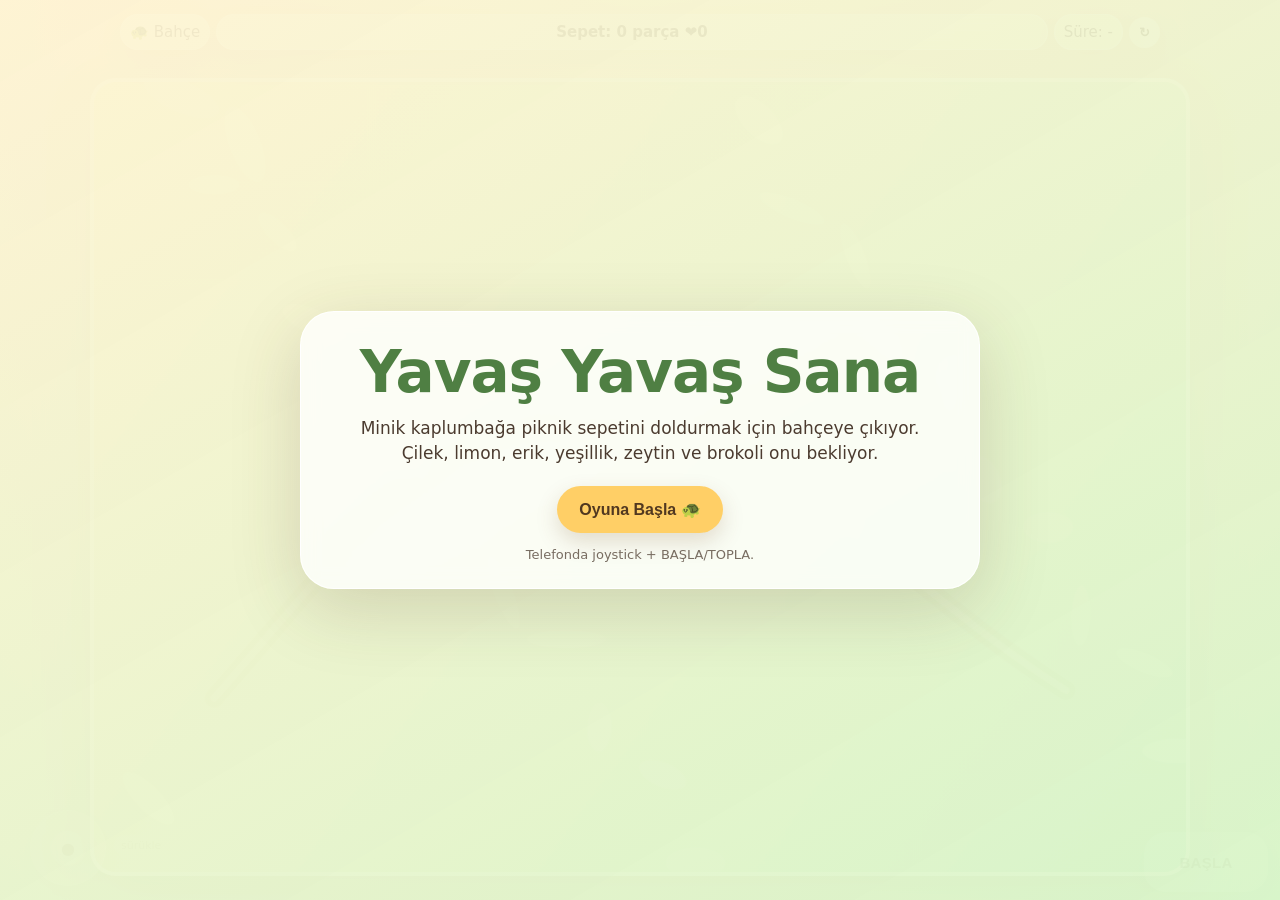
<file: index.html>
<!DOCTYPE html>
<html lang="tr">
<head>
  <meta charset="UTF-8" />
  <meta name="viewport" content="width=device-width, initial-scale=1.0, maximum-scale=1.0, user-scalable=no, viewport-fit=cover" />
  <title>Yavaş Yavaş Sana</title>
  <link rel="stylesheet" href="./style.css" />
</head>

<body>
  <div id="gameWrap">
    <canvas id="game"></canvas>
  </div>

  <div id="hud">
    <div class="pill" id="modePill">🐢 Bahçe</div>
    <div class="pill" id="basketPill">Sepet: 0 parça ❤️0</div>
    <div class="pill" id="timePill">Süre: -</div>
    <button class="miniBtn" id="restartBtn">↻</button>
  </div>

  <div id="message"></div>

  <div id="controls">
    <div id="joyArea">
      <div id="joyBase"></div>
      <div id="joyKnob">●</div>
      <div id="joyHint">sürükle</div>
    </div>

    <button class="gameBtn" id="actionBtn">BAŞLA</button>
  </div>

  <div id="overlay">
    <div class="card">
      <h1>Yavaş Yavaş Sana</h1>
      <p>
        Minik kaplumbağa piknik sepetini doldurmak için bahçeye çıkıyor.
        Çilek, limon, erik, yeşillik, zeytin ve brokoli onu bekliyor.
      </p>
      <button class="primary" id="startGame">Oyuna Başla 🐢</button>
      <div class="tiny">Telefonda joystick + BAŞLA/TOPLA.</div>
    </div>
  </div>

  <script type="module" src="./src/main.js"></script>
</body>
</html>
</file>
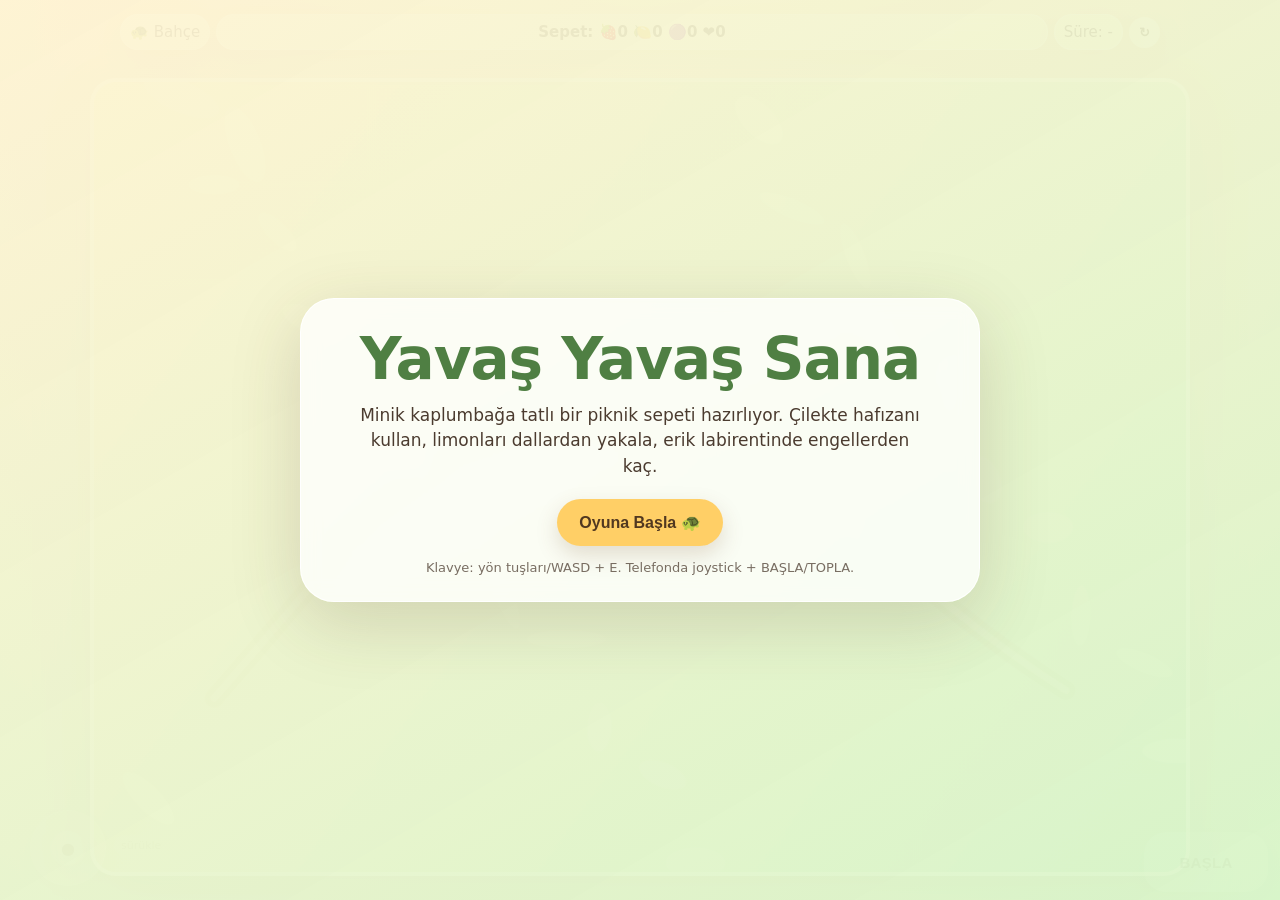
<file: piknik.html>
<!DOCTYPE html>
<html lang="tr">
<head>
<meta charset="UTF-8" />
<meta name="viewport" content="width=device-width, initial-scale=1.0, maximum-scale=1.0, user-scalable=no, viewport-fit=cover" />
<title>Yavaş Yavaş Sana</title>
<style>
:root{--ink:#4b3b2f;--panel:rgba(255,250,235,.88);--shadow:rgba(92,64,40,.18)}
*{box-sizing:border-box}html,body{margin:0;width:100%;height:100%;overflow:hidden;background:radial-gradient(circle at top,#fff5cf 0%,#f9dcc4 42%,#cdeecb 100%);font-family:system-ui,-apple-system,BlinkMacSystemFont,"Segoe UI",sans-serif;color:var(--ink);touch-action:none;overscroll-behavior:none}
#gameWrap{position:fixed;left:8px;right:8px;top:calc(env(safe-area-inset-top) + 78px);bottom:calc(env(safe-area-inset-bottom) + 112px)}
canvas{width:100%;height:100%;background:#dff3c8;border-radius:26px;box-shadow:0 18px 60px var(--shadow);border:4px solid rgba(255,255,255,.66);display:block}
#hud{position:fixed;top:calc(env(safe-area-inset-top) + 14px);left:50%;transform:translateX(-50%);width:calc(100vw - 16px);display:grid;grid-template-columns:auto 1fr auto auto;align-items:center;gap:6px;pointer-events:none;z-index:5}
.pill{background:var(--panel);border:1px solid rgba(255,255,255,.88);border-radius:999px;padding:8px 9px;box-shadow:0 10px 28px rgba(72,54,36,.12);font-size:clamp(12px,3.2vw,15px);backdrop-filter:blur(8px);white-space:nowrap;text-align:center;min-width:0;overflow:hidden;text-overflow:ellipsis}
#basketPill{font-weight:700}.miniBtn{pointer-events:auto;border:0;border-radius:999px;background:rgba(255,255,255,.82);box-shadow:0 10px 28px rgba(72,54,36,.12);padding:8px 10px;font-size:13px;font-weight:900;color:#4a392e}
#message{position:fixed;left:50%;bottom:calc(env(safe-area-inset-bottom) + 104px);transform:translateX(-50%);width:min(760px,calc(100vw - 36px));background:var(--panel);border:1px solid rgba(255,255,255,.9);border-radius:22px;padding:12px 14px;box-shadow:0 10px 32px rgba(72,54,36,.16);text-align:center;font-size:clamp(12px,3.2vw,15px);line-height:1.35;z-index:6;opacity:0;transition:opacity .25s ease,translate .25s ease;pointer-events:none}#message.show{opacity:1;translate:0 -6px}
#controls{position:fixed;bottom:calc(env(safe-area-inset-bottom) + 8px);left:0;right:0;display:flex;justify-content:space-between;align-items:end;padding:0 12px;z-index:8;pointer-events:none}
#joyArea{width:138px;height:104px;position:relative;pointer-events:auto;touch-action:none}#joyBase{position:absolute;left:18px;bottom:6px;width:76px;height:76px;border-radius:50%;background:rgba(255,255,255,.55);box-shadow:0 8px 20px rgba(72,54,36,.13);border:1px solid rgba(255,255,255,.8)}#joyKnob{position:absolute;left:38px;bottom:26px;width:36px;height:36px;border-radius:50%;background:rgba(255,255,255,.9);box-shadow:0 6px 18px rgba(72,54,36,.16);border:1px solid rgba(80,60,40,.08);display:grid;place-items:center;font-weight:900;color:#5c4938}#joyHint{position:absolute;left:102px;bottom:36px;font-size:11px;opacity:.62;background:rgba(255,255,255,.45);border-radius:999px;padding:4px 7px;white-space:nowrap}
button.gameBtn{border:0;border-radius:22px;background:rgba(255,255,255,.78);box-shadow:0 8px 20px rgba(72,54,36,.14);color:#4a392e;font-size:15px;font-weight:900;width:124px;height:60px;pointer-events:auto;user-select:none;-webkit-user-select:none;letter-spacing:.3px}button:active{transform:translateY(2px) scale(.98)}
#overlay{position:fixed;inset:0;display:grid;place-items:center;z-index:20;background:linear-gradient(150deg,rgba(255,244,212,.94),rgba(217,245,201,.9));padding:20px}.hidden{display:none!important}.card{width:min(680px,94vw);background:rgba(255,255,255,.78);border:1px solid rgba(255,255,255,.92);border-radius:34px;padding:26px;box-shadow:0 20px 70px rgba(83,58,38,.18);text-align:center;backdrop-filter:blur(9px)}.card h1{margin:0 0 8px;font-size:clamp(32px,7vw,58px);letter-spacing:-1px;color:#4f7f43}.card p{font-size:17px;line-height:1.48;margin:10px auto 20px;max-width:560px}.primary{border:0;background:#ffcf66;color:#513820;padding:14px 22px;border-radius:999px;font-weight:900;font-size:16px;box-shadow:0 9px 22px rgba(109,74,30,.18);cursor:pointer}.tiny{font-size:13px;opacity:.74;margin-top:14px}
@media (min-width:900px){#gameWrap{left:50%;right:auto;top:calc(env(safe-area-inset-top) + 78px);bottom:calc(env(safe-area-inset-bottom) + 24px);width:min(1100px,calc(100vw - 28px));transform:translateX(-50%)}#hud{width:min(1040px,calc(100vw - 22px))}#controls{opacity:.28}#controls:hover{opacity:1}}
</style>
</head>
<body>
<div id="gameWrap"><canvas id="game"></canvas></div>
<div id="hud"><div class="pill" id="modePill">🐢 Bahçe</div><div class="pill" id="basketPill">Sepet: 🍓0 🍋0 🟣0 ❤️0</div><div class="pill" id="timePill">Süre: -</div><button class="miniBtn" id="restartBtn">↻</button></div>
<div id="message"></div>
<div id="controls"><div id="joyArea"><div id="joyBase"></div><div id="joyKnob">●</div><div id="joyHint">sürükle</div></div><button class="gameBtn" id="actionBtn">BAŞLA</button></div>
<div id="overlay"><div class="card"><h1>Yavaş Yavaş Sana</h1><p>Minik kaplumbağa tatlı bir piknik sepeti hazırlıyor. Çilekte hafızanı kullan, limonları dallardan yakala, erik labirentinde engellerden kaç.</p><button class="primary" id="startGame">Oyuna Başla 🐢</button><div class="tiny">Klavye: yön tuşları/WASD + E. Telefonda joystick + BAŞLA/TOPLA.</div></div></div>
<script>
(()=>{
const canvas=document.getElementById('game'),ctx=canvas.getContext('2d'),overlay=document.getElementById('overlay'),startGameBtn=document.getElementById('startGame'),modePill=document.getElementById('modePill'),basketPill=document.getElementById('basketPill'),timePill=document.getElementById('timePill'),messageBox=document.getElementById('message'),actionBtn=document.getElementById('actionBtn'),restartBtn=document.getElementById('restartBtn'),joyArea=document.getElementById('joyArea'),joyBase=document.getElementById('joyBase'),joyKnob=document.getElementById('joyKnob');
let W=390,H=700,SCALE=1,state='menu',last=performance.now(),msgTimer=0,actionBuffer=0,nearStation=null,mini=null,particles=[];
const keys={up:false,down:false,left:false,right:false,action:false},joy={x:0,y:0,active:false,pointerId:null},basket={strawberry:0,lemon:0,plum:0,heart:0},played={strawberry:false,lemon:false,plum:false},turtle={x:W*.5,y:H*.67,r:23,face:1,bob:0};
const stations=[{id:'strawberry',label:'Çilek Tarlası',emoji:'🍓',rx:.20,ry:.23,color:'#ff8ca4',desc:'Parlayan çalıları hatırla. Toplamak için BAŞLA/TOPLA tuşuna bas.'},{id:'lemon',label:'Limon Ağacı',emoji:'🍋',rx:.50,ry:.21,color:'#ffd861',desc:'Dallardan düşen limonları yakala, çürüklerden kaç.'},{id:'plum',label:'Erik Labirenti',emoji:'🟣',rx:.80,ry:.26,color:'#b790ff',desc:'Her erikten sonra engeller yeniden dizilir.'},{id:'final',label:'Piknik Alanı',emoji:'❤️',rx:.50,ry:.72,color:'#ffb2bf',desc:'Sepeti açıp final pikniğine git.'}];
const clamp=(v,a,b)=>Math.max(a,Math.min(b,v)),rand=(a,b)=>a+Math.random()*(b-a),dist=(a,b,c,d)=>Math.hypot(a-c,b-d),stationX=s=>s.rx*W,stationY=s=>s.ry*H,moveSpeed=()=>clamp(Math.min(W,H)*.55,165,260);
function resizeCanvas(){const r=canvas.getBoundingClientRect(),dpr=Math.min(window.devicePixelRatio||1,2);W=Math.max(280,Math.floor(r.width));H=Math.max(420,Math.floor(r.height));canvas.width=Math.floor(W*dpr);canvas.height=Math.floor(H*dpr);ctx.setTransform(dpr,0,0,dpr,0,0);SCALE=clamp(W/430,.72,1.05);turtle.x=clamp(turtle.x||W*.5,42,W-42);turtle.y=clamp(turtle.y||H*.67,70,H-42)}
window.addEventListener('resize',resizeCanvas);window.addEventListener('orientationchange',()=>setTimeout(resizeCanvas,250));resizeCanvas();
function axis(){let x=joy.x+(keys.right?1:0)-(keys.left?1:0),y=joy.y+(keys.down?1:0)-(keys.up?1:0);const l=Math.hypot(x,y);if(l>1){x/=l;y/=l}return{x,y}}
function setJoystickFromEvent(e){const r=joyBase.getBoundingClientRect(),cx=r.left+r.width/2,cy=r.top+r.height/2,max=32;let dx=e.clientX-cx,dy=e.clientY-cy,l=Math.hypot(dx,dy);if(l>max){dx=dx/l*max;dy=dy/l*max}joy.x=dx/max;joy.y=dy/max;joyKnob.style.transform=`translate(${dx}px,${dy}px)`}
function resetJoystick(){joy.x=0;joy.y=0;joy.active=false;joy.pointerId=null;joyKnob.style.transform='translate(0,0)'}
joyArea.addEventListener('pointerdown',e=>{e.preventDefault();joy.active=true;joy.pointerId=e.pointerId;joyArea.setPointerCapture(e.pointerId);setJoystickFromEvent(e)});joyArea.addEventListener('pointermove',e=>{if(!joy.active||e.pointerId!==joy.pointerId)return;e.preventDefault();setJoystickFromEvent(e)});joyArea.addEventListener('pointerup',e=>{if(e.pointerId===joy.pointerId)resetJoystick()});joyArea.addEventListener('pointercancel',resetJoystick);joyArea.addEventListener('lostpointercapture',resetJoystick);
function requestAction(){keys.action=true;actionBuffer=.18}function showMessage(t,s=3){messageBox.textContent=t;messageBox.classList.add('show');msgTimer=s}function pop(x,y,t){particles.push({x,y,text:t,life:1,vy:-48,size:22*SCALE})}
function updateHud(){const total=basket.strawberry+basket.lemon+basket.plum;basketPill.textContent=`Sepet: 🍓${basket.strawberry} 🍋${basket.lemon} 🟣${basket.plum} ❤️${basket.heart}`;if(state==='map'){modePill.textContent='🐢 Bahçe';timePill.textContent=total>=18?'Piknik hazır':`${total}/18`;actionBtn.textContent=nearStation?(nearStation.id==='final'?'PİKNİK':'BAŞLA'):'BAŞLA'}else if(mini){timePill.textContent=`${Math.ceil(mini.time)} sn`;actionBtn.textContent=state==='strawberry'?'TOPLA':'BAŞLA'}else if(state==='final'){modePill.textContent='❤️ Piknik';timePill.textContent='Mutlu son';actionBtn.textContent='DÖN'}else{timePill.textContent='Süre: -';actionBtn.textContent='BAŞLA'}}
function drawRoundedRect(x,y,w,h,r){ctx.beginPath();ctx.moveTo(x+r,y);ctx.arcTo(x+w,y,x+w,y+h,r);ctx.arcTo(x+w,y+h,x,y+h,r);ctx.arcTo(x,y+h,x,y,r);ctx.arcTo(x,y,x+w,y,r);ctx.closePath()}function drawText(t,x,y,s=18,a='center',c='#4b3b2f',w='700'){ctx.save();ctx.font=`${w} ${s}px system-ui, sans-serif`;ctx.textAlign=a;ctx.textBaseline='middle';ctx.fillStyle=c;ctx.fillText(t,x,y);ctx.restore()}function wrapText(t,x,y,mw,fs,lh){ctx.save();ctx.font=`800 ${fs}px system-ui, sans-serif`;ctx.fillStyle='#4b3b2f';ctx.textAlign='center';ctx.textBaseline='middle';const words=t.split(' '),lines=[];let line='';for(const word of words){const test=line?`${line} ${word}`:word;if(ctx.measureText(test).width>mw&&line){lines.push(line);line=word}else line=test}if(line)lines.push(line);const sy=y-(lines.length-1)*lh/2;lines.forEach((l,i)=>ctx.fillText(l,x,sy+i*lh));ctx.restore()}
function drawBackground(){ctx.clearRect(0,0,W,H);const g=ctx.createLinearGradient(0,0,W,H);g.addColorStop(0,'#fff1be');g.addColorStop(.45,'#dff3c8');g.addColorStop(1,'#b9e7c2');ctx.fillStyle=g;ctx.fillRect(0,0,W,H);ctx.fillStyle='rgba(255,255,255,.25)';for(let i=0;i<24;i++){const x=(i*97+W*.11)%W,y=(i*137+H*.13)%H;ctx.beginPath();ctx.ellipse(x,y,24*SCALE+(i%4)*5,9*SCALE+(i%3)*3,(i%5)*.4,0,Math.PI*2);ctx.fill()}ctx.strokeStyle='rgba(143,111,65,.15)';ctx.lineWidth=18*SCALE;ctx.lineCap='round';ctx.beginPath();ctx.moveTo(W*.11,H*.78);ctx.bezierCurveTo(W*.25,H*.56,W*.32,H*.40,W*.50,H*.45);ctx.bezierCurveTo(W*.68,H*.50,W*.74,H*.64,W*.89,H*.77);ctx.stroke();ctx.strokeStyle='rgba(255,255,255,.34)';ctx.lineWidth=7*SCALE;ctx.beginPath();ctx.moveTo(W*.11,H*.78);ctx.bezierCurveTo(W*.25,H*.56,W*.32,H*.40,W*.50,H*.45);ctx.bezierCurveTo(W*.68,H*.50,W*.74,H*.64,W*.89,H*.77);ctx.stroke()}
function drawTurtle(x,y,s=1,m='normal'){s*=SCALE;ctx.save();ctx.translate(x,y+Math.sin(turtle.bob)*2*s);ctx.scale(s*turtle.face,s);ctx.fillStyle='#82bf63';ctx.beginPath();ctx.ellipse(26,-6,16,14,0,0,Math.PI*2);ctx.fill();ctx.fillStyle='#5f9f51';ctx.beginPath();ctx.ellipse(4,0,32,24,0,0,Math.PI*2);ctx.fill();ctx.fillStyle='#97d46f';ctx.beginPath();ctx.ellipse(4,0,23,17,0,0,Math.PI*2);ctx.fill();ctx.strokeStyle='rgba(65,93,51,.35)';ctx.lineWidth=2;ctx.beginPath();ctx.moveTo(-10,-12);ctx.lineTo(14,12);ctx.moveTo(14,-12);ctx.lineTo(-10,12);ctx.stroke();ctx.fillStyle='#77b85e';for(const f of [[-18,-18],[-18,18],[15,-18],[15,18]]){ctx.beginPath();ctx.ellipse(f[0],f[1],9,6,0,0,Math.PI*2);ctx.fill()}ctx.fillStyle='#29351f';ctx.beginPath();ctx.arc(31,-10,2.3,0,Math.PI*2);ctx.fill();ctx.strokeStyle='#29351f';ctx.lineWidth=2;ctx.beginPath();if(m==='happy')ctx.arc(33,-4,5,.15,Math.PI-.15);else ctx.arc(33,-3,4,.2,Math.PI-.2);ctx.stroke();ctx.restore()}
function drawStation(st){const x=stationX(st),y=stationY(st),isNear=nearStation&&nearStation.id===st.id,done=played[st.id],outer=(isNear?58:50)*SCALE,inner=32*SCALE;ctx.save();ctx.globalAlpha=st.id==='final'&&basket.strawberry+basket.lemon+basket.plum<6?.62:1;ctx.fillStyle=isNear?'rgba(255,255,255,.75)':'rgba(255,255,255,.48)';ctx.strokeStyle=isNear?'#fff':'rgba(255,255,255,.55)';ctx.lineWidth=4*SCALE;ctx.beginPath();ctx.arc(x,y,outer,0,Math.PI*2);ctx.fill();ctx.stroke();ctx.fillStyle=st.color;ctx.beginPath();ctx.arc(x,y,inner,0,Math.PI*2);ctx.fill();drawText(st.emoji,x,y-2*SCALE,30*SCALE);drawText(done?`${st.label} ✓`:st.label,x,y+52*SCALE,14*SCALE,'center','#4b3b2f','800');if(isNear)drawText(st.id==='final'?'Pikniğe git':'Mini oyuna başla',x,y+72*SCALE,12*SCALE,'center','#6d5b44','700');ctx.restore()}
function updateMap(dt){const a=axis();if(a.x||a.y){turtle.x+=a.x*moveSpeed()*dt;turtle.y+=a.y*moveSpeed()*dt;if(Math.abs(a.x)>.1)turtle.face=a.x>0?1:-1}turtle.x=clamp(turtle.x,38*SCALE,W-38*SCALE);turtle.y=clamp(turtle.y,48*SCALE,H-38*SCALE);turtle.bob+=(a.x||a.y?10:4)*dt;nearStation=null;for(const st of stations)if(dist(turtle.x,turtle.y,stationX(st),stationY(st))<70*SCALE)nearStation=st;if(keys.action&&nearStation){keys.action=false;actionBuffer=0;if(nearStation.id==='final')startFinal();else startMini(nearStation.id)}}
function drawMap(){drawBackground();for(let i=0;i<36;i++){const x=(i*73+45)%W,y=(i*129+93)%H;ctx.fillStyle=i%2?'rgba(255,168,184,.35)':'rgba(255,255,255,.35)';ctx.beginPath();ctx.arc(x,y,(3+(i%3))*SCALE,0,Math.PI*2);ctx.fill()}stations.forEach(drawStation);drawTurtle(turtle.x,turtle.y);if(nearStation){const pw=Math.min(W-28,500*SCALE);ctx.save();drawRoundedRect(W/2-pw/2,H-62*SCALE,pw,44*SCALE,18*SCALE);ctx.fillStyle='rgba(255,255,255,.66)';ctx.fill();wrapText(`${nearStation.emoji} ${nearStation.desc}`,W/2,H-40*SCALE,pw-18*SCALE,12.5*SCALE,14*SCALE);ctx.restore()}}
function startMini(id){if(id==='lemon'){state='lemon';modePill.textContent='🍋 Limon';mini={id,time:45,items:[],spawn:0,score:0,x:W/2,speed:clamp(W*.72,250,360),slow:0};showMessage('Limonlar artık dallardan düşüyor. Yaprak -2 sn, çürük limon -1 puan.',3)}if(id==='plum'){state='plum';modePill.textContent='🟣 Erik';mini=createPlumMini();showMessage('Her erikten sonra erik, diken ve salyangozlar yeniden dizilecek.',3)}if(id==='strawberry'){state='strawberry';modePill.textContent='🍓 Çilek';mini=createStrawberryMini();showMessage('Parlayan çalıları ezberle. Toplamak için TOPLA tuşuna bas.',3)}}
function restartCurrent(){if(state==='lemon'||state==='plum'||state==='strawberry'){const id=state;startMini(id);showMessage('Mini oyun yeniden başladı.',2)}else{basket.strawberry=0;basket.lemon=0;basket.plum=0;basket.heart=0;played.strawberry=played.lemon=played.plum=false;state='map';mini=null;turtle.x=W*.5;turtle.y=H*.67;showMessage('Test reseti: sepet boşaldı, bahçeye döndün.',3)}}restartBtn.addEventListener('click',restartCurrent);
function endMini(){if(!mini)return;if(mini.id==='lemon'){basket.lemon+=mini.score;basket.heart+=Math.floor(mini.score/10);played.lemon=true;showMessage(`${mini.score} limon sepete girdi. Limonata ihtimali güçlendi.`,4)}if(mini.id==='plum'){basket.plum+=mini.score;basket.heart+=Math.floor(mini.score/7);played.plum=true;showMessage(`${mini.score} erik toplandı. Sepetin mor tarafı gururlu.`,4)}if(mini.id==='strawberry'){basket.strawberry+=mini.score;basket.heart+=mini.hearts+Math.floor(mini.score/8);played.strawberry=true;showMessage(`${mini.score} çilek ve ${mini.hearts} kalp çileği bulundu. Sepet kızardı.`,4)}state='map';mini=null;turtle.x=W*.5;turtle.y=H*.67}
function updateLemon(dt){mini.time-=dt;if(mini.time<=0)return endMini();if(mini.slow>0)mini.slow-=dt;const a=axis(),speed=mini.speed*(mini.slow>0?.55:1);mini.x+=a.x*speed*dt;mini.x=clamp(mini.x,44*SCALE,W-44*SCALE);if(Math.abs(a.x)>.1)turtle.face=a.x>0?1:-1;turtle.bob+=(Math.abs(a.x)>.05?10:3)*dt;mini.spawn-=dt;if(mini.spawn<=0){const roll=Math.random();let type='lemon';if(roll>.92)type='gold';else if(roll>.80)type='leaf';else if(roll>.70)type='rotten';mini.items.push({x:rand(W*.14,W*.86),y:rand(100*SCALE,155*SCALE),vy:rand(135,225)+(45-mini.time)*2,type,rot:rand(-1,1)});mini.spawn=rand(.28,.58)}for(const item of mini.items){item.y+=item.vy*dt;item.rot+=dt;if(item.y>H-72*SCALE&&Math.abs(item.x-mini.x)<38*SCALE&&item.y<H-24*SCALE){item.dead=true;if(item.type==='gold'){mini.score+=3;pop(item.x,item.y,'+3 🍋')}if(item.type==='lemon'){mini.score+=1;pop(item.x,item.y,'+1 🍋')}if(item.type==='leaf'){mini.time=Math.max(0,mini.time-2);mini.slow=1;pop(item.x,item.y,'-2 sn 🍃')}if(item.type==='rotten'){mini.score=Math.max(0,mini.score-1);pop(item.x,item.y,'-1 🤢')}}if(item.y>H+40)item.dead=true}mini.items=mini.items.filter(i=>!i.dead)}
function drawLemon(){ctx.fillStyle='#cceebb';ctx.fillRect(0,0,W,H);ctx.save();ctx.strokeStyle='#7a5a32';ctx.lineWidth=9*SCALE;ctx.lineCap='round';ctx.beginPath();ctx.moveTo(W*.5,178*SCALE);ctx.lineTo(W*.5,92*SCALE);ctx.moveTo(W*.5,112*SCALE);ctx.lineTo(W*.22,82*SCALE);ctx.moveTo(W*.5,113*SCALE);ctx.lineTo(W*.78,78*SCALE);ctx.moveTo(W*.5,137*SCALE);ctx.lineTo(W*.30,138*SCALE);ctx.moveTo(W*.5,134*SCALE);ctx.lineTo(W*.70,135*SCALE);ctx.stroke();ctx.fillStyle='#7a5a32';drawRoundedRect(W*.5-16*SCALE,145*SCALE,32*SCALE,88*SCALE,12*SCALE);ctx.fill();ctx.fillStyle='#8cc56f';ctx.beginPath();ctx.ellipse(W*.50,82*SCALE,W*.42,70*SCALE,0,0,Math.PI*2);ctx.fill();ctx.fillStyle='rgba(255,255,255,.25)';ctx.beginPath();ctx.ellipse(W*.32,68*SCALE,42*SCALE,26*SCALE,-.25,0,Math.PI*2);ctx.fill();ctx.beginPath();ctx.ellipse(W*.66,62*SCALE,50*SCALE,30*SCALE,.2,0,Math.PI*2);ctx.fill();ctx.restore();for(const item of mini.items){ctx.save();ctx.translate(item.x,item.y);ctx.rotate(item.rot);if(item.type==='leaf'){ctx.fillStyle='#77bd65';ctx.beginPath();ctx.ellipse(0,0,15*SCALE,7*SCALE,0,0,Math.PI*2);ctx.fill()}else{ctx.fillStyle=item.type==='gold'?'#ffe87a':item.type==='rotten'?'#a47745':'#ffd24a';ctx.beginPath();ctx.ellipse(0,0,14*SCALE,20*SCALE,0,0,Math.PI*2);ctx.fill();ctx.strokeStyle='rgba(112,89,28,.2)';ctx.lineWidth=2*SCALE;ctx.stroke();if(item.type==='rotten')drawText('×',0,0,16*SCALE,'center','#5b3c20','900')}ctx.restore()}drawTurtle(mini.x,H-52*SCALE,1,'happy');ctx.fillStyle='#b87945';drawRoundedRect(mini.x-38*SCALE,H-54*SCALE,76*SCALE,21*SCALE,9*SCALE);ctx.fill();drawText(`Yakalanan: ${mini.score}`,W/2,H-18*SCALE,18*SCALE,'center','#4b3b2f','800');if(mini.slow>0)drawText('Yaprak hışırdadı, kaplumbağa yavaşladı.',W/2,34*SCALE,12*SCALE,'center','#6d5b44','800')}
function createPlumMini(){const grid=['11111111111','10001000001','10101011101','10100010001','10111010111','10000010001','11101110101','10001000101','10111011101','10000000001','11111111111'],rows=grid.length,cols=grid[0].length,cell=Math.floor(Math.min((W-26)/cols,(H-122*SCALE)/rows,42*SCALE));const m={id:'plum',time:60,score:0,grid,cell,ox:(W-cols*cell)/2,oy:74*SCALE,player:{cx:1,cy:1,px:0,py:0,moveT:0,fromX:1,fromY:1,toX:1,toY:1,startX:1,startY:1},plum:{cx:7,cy:5},hazards:[],snails:[],snailTick:0};m.player.px=m.ox+m.player.cx*m.cell+m.cell/2;m.player.py=m.oy+m.player.cy*m.cell+m.cell/2;resetPlumBoard(m);return m}
function cellKey(x,y){return x+','+y}function blockedSet(m){const set=new Set();for(const h of m.hazards)set.add(cellKey(h.cx,h.cy));return set}function reachableCells(m){const q=[{x:m.player.cx,y:m.player.cy}],seen=new Set([cellKey(m.player.cx,m.player.cy)]),bad=blockedSet(m),out=[];while(q.length){const c=q.shift();out.push(c);for(const d of [[1,0],[-1,0],[0,1],[0,-1]]){const nx=c.x+d[0],ny=c.y+d[1],k=cellKey(nx,ny);if(seen.has(k)||bad.has(k))continue;if(m.grid[ny]&&m.grid[ny][nx]==='0'){seen.add(k);q.push({x:nx,y:ny})}}}return out}function isOccupied(m,x,y){return m.hazards.some(h=>h.cx===x&&h.cy===y)||m.snails.some(s=>s.cx===x&&s.cy===y)||(m.player.cx===x&&m.player.cy===y)}
function resetPlumBoard(m){m.hazards=[];m.snails=[];let cells=[];for(let y=0;y<m.grid.length;y++)for(let x=0;x<m.grid[y].length;x++)if(m.grid[y][x]==='0'&&!(x===m.player.cx&&y===m.player.cy)&&!(x<3&&y<3))cells.push({x,y});cells=cells.sort(()=>Math.random()-.5);for(const c of cells){if(m.hazards.length>=6)break;m.hazards.push({cx:c.x,cy:c.y})}let reach=reachableCells(m).filter(c=>!(c.x===m.player.cx&&c.y===m.player.cy));if(reach.length<6){m.hazards=[];reach=reachableCells(m).filter(c=>!(c.x===m.player.cx&&c.y===m.player.cy))}const plumChoices=reach.filter(c=>!isOccupied(m,c.x,c.y));const p=plumChoices[Math.floor(Math.random()*plumChoices.length)]||reach[0]||{x:1,y:1};m.plum.cx=p.x;m.plum.cy=p.y;const snailPool=reach.filter(c=>!isOccupied(m,c.x,c.y)&&!(c.x===m.plum.cx&&c.y===m.plum.cy)).sort(()=>Math.random()-.5);for(let i=0;i<2&&i<snailPool.length;i++){m.snails.push({cx:snailPool[i].x,cy:snailPool[i].y,dir:Math.random()<.5?1:-1,axis:Math.random()<.5?'x':'y'})}}
function isHazardCell(m,x,y){return m.hazards.some(h=>h.cx===x&&h.cy===y)}function isPlumOpen(m,x,y){return m.grid[y]&&m.grid[y][x]==='0'&&!isHazardCell(m,x,y)}function sendPlumStart(){const p=mini.player;p.cx=p.startX;p.cy=p.startY;p.fromX=p.cx;p.fromY=p.cy;p.toX=p.cx;p.toY=p.cy;p.moveT=0;p.px=mini.ox+p.cx*mini.cell+mini.cell/2;p.py=mini.oy+p.cy*mini.cell+mini.cell/2}
function checkPlumDanger(){const p=mini.player;if(isHazardCell(mini,p.cx,p.cy)){mini.time=Math.max(0,mini.time-2);pop(p.px,p.py,'-2 sn 🌵');p.cx=p.fromX;p.cy=p.fromY;p.toX=p.cx;p.toY=p.cy;p.moveT=0;p.px=mini.ox+p.cx*mini.cell+mini.cell/2;p.py=mini.oy+p.cy*mini.cell+mini.cell/2;return}for(const s of mini.snails){if(s.cx===p.cx&&s.cy===p.cy){mini.time=Math.max(0,mini.time-3);pop(p.px,p.py,'-3 sn 🐌');sendPlumStart();return}}}
function moveSnails(dt){mini.snailTick-=dt;if(mini.snailTick>0)return;mini.snailTick=.75;for(const s of mini.snails){const nx=s.cx+(s.axis==='x'?s.dir:0),ny=s.cy+(s.axis==='y'?s.dir:0);if(isPlumOpen(mini,nx,ny)&&!(nx===mini.plum.cx&&ny===mini.plum.cy)&&!(nx===mini.player.cx&&ny===mini.player.cy)){s.cx=nx;s.cy=ny}else{s.dir*=-1;if(Math.random()<.35)s.axis=s.axis==='x'?'y':'x'}}}
function updatePlum(dt){mini.time-=dt;if(mini.time<=0)return endMini();moveSnails(dt);const p=mini.player;if(p.moveT>0){p.moveT-=dt*7.5;const t=1-Math.max(0,p.moveT),sm=t*t*(3-2*t);p.px=mini.ox+(p.fromX+(p.toX-p.fromX)*sm)*mini.cell+mini.cell/2;p.py=mini.oy+(p.fromY+(p.toY-p.fromY)*sm)*mini.cell+mini.cell/2;if(p.moveT<=0){p.cx=p.toX;p.cy=p.toY;p.px=mini.ox+p.cx*mini.cell+mini.cell/2;p.py=mini.oy+p.cy*mini.cell+mini.cell/2;checkPlumDanger()}}else{const a=axis();let nx=p.cx,ny=p.cy;if(Math.abs(a.x)>Math.abs(a.y)){if(a.x<-.35)nx--;else if(a.x>.35)nx++}else{if(a.y<-.35)ny--;else if(a.y>.35)ny++}if(nx!==p.cx||ny!==p.cy){if(mini.grid[ny]&&mini.grid[ny][nx]==='0'){p.fromX=p.cx;p.fromY=p.cy;p.toX=nx;p.toY=ny;p.moveT=1;if(nx>p.cx)turtle.face=1;if(nx<p.cx)turtle.face=-1}}}if(p.cx===mini.plum.cx&&p.cy===mini.plum.cy&&p.moveT<=0){mini.score++;pop(p.px,p.py,'+1 🟣');resetPlumBoard(mini);pop(p.px,p.py-18*SCALE,'Harita değişti')}turtle.bob+=7*dt}
function drawPlum(){ctx.fillStyle='#e8dbff';ctx.fillRect(0,0,W,H);drawText('Erik Labirenti',W/2,38*SCALE,24*SCALE,'center','#59467d','900');const m=mini;for(let y=0;y<m.grid.length;y++)for(let x=0;x<m.grid[y].length;x++){const px=m.ox+x*m.cell,py=m.oy+y*m.cell;if(m.grid[y][x]==='1'){ctx.fillStyle='#8c73bd';drawRoundedRect(px+2,py+2,m.cell-4,m.cell-4,9*SCALE);ctx.fill()}else{ctx.fillStyle='rgba(255,255,255,.45)';drawRoundedRect(px+3,py+3,m.cell-6,m.cell-6,10*SCALE);ctx.fill()}}for(const h of m.hazards)drawText('🌵',m.ox+h.cx*m.cell+m.cell/2,m.oy+h.cy*m.cell+m.cell/2,20*SCALE);for(const s of m.snails)drawText('🐌',m.ox+s.cx*m.cell+m.cell/2,m.oy+s.cy*m.cell+m.cell/2,20*SCALE);const px=m.ox+m.plum.cx*m.cell+m.cell/2,py=m.oy+m.plum.cy*m.cell+m.cell/2;ctx.fillStyle='#7f4bc7';ctx.beginPath();ctx.ellipse(px,py,14*SCALE,17*SCALE,.2,0,Math.PI*2);ctx.fill();ctx.fillStyle='rgba(255,255,255,.34)';ctx.beginPath();ctx.arc(px-4*SCALE,py-6*SCALE,3*SCALE,0,Math.PI*2);ctx.fill();drawTurtle(m.player.px,m.player.py,Math.min(.78,m.cell/42),'happy');drawText(`Erik: ${m.score}   Diken: -2sn   Salyangoz: -3sn`,W/2,H-18*SCALE,13.5*SCALE,'center','#4b3b2f','800')}
function createStrawberryMini(){const bushes=[];let tries=0;const targetCount=14,minD=68*SCALE;while(bushes.length<targetCount&&tries<800){tries++;const b={x:rand(50*SCALE,W-50*SCALE),y:rand(96*SCALE,H-58*SCALE),target:false,heart:false,found:false,wrong:false,snail:0,wiggle:rand(0,10)};if(bushes.every(o=>dist(o.x,o.y,b.x,b.y)>minD))bushes.push(b)}while(bushes.length<targetCount){bushes.push({x:rand(50*SCALE,W-50*SCALE),y:rand(96*SCALE,H-58*SCALE),target:false,heart:false,found:false,wrong:false,snail:0,wiggle:rand(0,10)})}const m={id:'strawberry',time:50,score:0,hearts:0,bushes,x:W/2,y:H*.68,speed:moveSpeed(),wave:0,preview:0,remaining:0,combo:0,slow:0,cooldown:0};newStrawberryWave(m);return m}
function newStrawberryWave(m){for(const b of m.bushes){b.target=false;b.heart=false;b.found=false;b.wrong=false;b.snail=0}const choices=[...m.bushes].sort(()=>Math.random()-.5).slice(0,4);for(const b of choices){b.target=true;b.heart=Math.random()<.18}m.wave++;m.preview=1.75;m.remaining=choices.length;m.cooldown=0}
function nearestBush(m){let best=null,bd=9999;for(const b of m.bushes){const d=dist(m.x,m.y,b.x,b.y);if(d<bd){bd=d;best=b}}return{b:best,d:bd}}
function inspectStrawberryBush(){if(mini.preview>0||mini.cooldown>0)return;const n=nearestBush(mini),b=n.b;if(!b||n.d>36*SCALE){pop(mini.x,mini.y-22*SCALE,'Yaklaş');return}if(b.target&&!b.found){b.found=true;mini.score++;mini.remaining--;mini.combo++;if(b.heart){mini.hearts++;pop(b.x,b.y,'+1 ❤️🍓')}else pop(b.x,b.y,'+1 🍓');if(mini.combo>0&&mini.combo%3===0){mini.score+=2;pop(b.x,b.y-18*SCALE,'Kombo +2!')}if(mini.remaining<=0){mini.cooldown=.55;pop(mini.x,mini.y-28*SCALE,'Yeni koku geliyor')}}else if(!b.target&&!b.wrong){b.wrong=true;b.snail=1.4;mini.combo=0;mini.slow=.95;mini.time=Math.max(0,mini.time-1.5);pop(b.x,b.y,'-1.5 sn 🐌')}}
function updateStrawberry(dt){mini.time-=dt;if(mini.time<=0)return endMini();if(mini.cooldown>0){mini.cooldown-=dt;if(mini.cooldown<=0)newStrawberryWave(mini)}if(mini.preview>0)mini.preview-=dt;if(mini.slow>0)mini.slow-=dt;const a=axis(),speed=mini.speed*(mini.slow>0?.58:1);if(a.x||a.y){mini.x+=a.x*speed*dt;mini.y+=a.y*speed*dt;if(Math.abs(a.x)>.1)turtle.face=a.x>0?1:-1}mini.x=clamp(mini.x,34*SCALE,W-34*SCALE);mini.y=clamp(mini.y,62*SCALE,H-34*SCALE);turtle.bob+=(a.x||a.y?10:4)*dt;for(const b of mini.bushes){b.wiggle+=.025;if(b.snail>0)b.snail-=dt}if(keys.action){keys.action=false;actionBuffer=0;inspectStrawberryBush()}}
function drawBush(b){const near=dist(mini.x,mini.y,b.x,b.y)<58*SCALE&&!b.found&&!b.wrong,visible=b.target&&(mini.preview>0||b.found),hint=b.target&&!b.found&&mini.preview<=0&&near;ctx.save();ctx.translate(b.x,b.y+Math.sin(b.wiggle)*2);ctx.fillStyle=b.wrong?'rgba(126,142,86,.45)':near?'#8fd179':'#78bd65';ctx.beginPath();ctx.ellipse(-10*SCALE,0,16*SCALE,10*SCALE,-.5,0,Math.PI*2);ctx.fill();ctx.beginPath();ctx.ellipse(9*SCALE,0,18*SCALE,11*SCALE,.5,0,Math.PI*2);ctx.fill();ctx.beginPath();ctx.ellipse(0,-7*SCALE,16*SCALE,10*SCALE,0,0,Math.PI*2);ctx.fill();if(visible||hint){ctx.strokeStyle=b.heart?'rgba(255,120,150,.95)':'rgba(255,255,255,.9)';ctx.lineWidth=3*SCALE;ctx.beginPath();ctx.arc(0,0,28*SCALE,0,Math.PI*2);ctx.stroke()}if(visible){if(b.heart)drawText('❤️',0,-12*SCALE,15*SCALE);ctx.fillStyle='#ff6680';ctx.beginPath();ctx.moveTo(0,14*SCALE);ctx.bezierCurveTo(-16*SCALE,-4*SCALE,-8*SCALE,-18*SCALE,0,-10*SCALE);ctx.bezierCurveTo(8*SCALE,-18*SCALE,16*SCALE,-4*SCALE,0,14*SCALE);ctx.fill();ctx.fillStyle='#fff1a6';ctx.fillRect(-3*SCALE,-2*SCALE,2*SCALE,2*SCALE);ctx.fillRect(4*SCALE,2*SCALE,2*SCALE,2*SCALE);ctx.fillRect(-7*SCALE,5*SCALE,2*SCALE,2*SCALE)}if(b.snail>0)drawText('🐌',0,0,20*SCALE);ctx.restore()}
function drawStrawberry(){ctx.fillStyle='#cdefbc';ctx.fillRect(0,0,W,H);drawText('Kokuyu Hatırla',W/2,32*SCALE,23*SCALE,'center','#6a4a38','900');const info=mini.preview>0?'Parlayan çalıları ezberle':'Yaklaş ve TOPLA tuşuna bas';drawText(`${info}   Tur ${mini.wave}`,W/2,56*SCALE,12.5*SCALE,'center','#6d5b44','800');for(const b of mini.bushes)drawBush(b);drawTurtle(mini.x,mini.y,.95,'happy');const combo=mini.combo>=2?`   Kombo: ${mini.combo}`:'';drawText(`Çilek: ${mini.score}  Kalp: ${mini.hearts}${combo}`,W/2,H-18*SCALE,15*SCALE,'center','#4b3b2f','800');if(mini.slow>0)drawText('Salyangoz çıktı, kaplumbağa ağırlaştı.',W/2,H-40*SCALE,12*SCALE,'center','#6d5b44','800')}
function startFinal(){state='final';mini=null;nearStation=null;const total=basket.strawberry+basket.lemon+basket.plum;if(total<6)showMessage('Sepet biraz utangaç kaldı ama piknik yine de olur.',4);else showMessage('Sepet açılıyor. Kaplumbağa final pikniğine görev bilinciyle geldi.',4)}
function dominantFlavor(){const e=[['strawberry',basket.strawberry],['lemon',basket.lemon],['plum',basket.plum]].sort((a,b)=>b[1]-a[1]);if(e[0][1]===0)return'empty';if(Math.abs(e[0][1]-e[2][1])<=2&&e[2][1]>0)return'balanced';return e[0][0]}function finalText(){const d=dominantFlavor();if(basket.heart>=5)return'Kaplumbağa yol boyunca sadece yiyecek değil, küçük küçük sevgi de toplamış.';if(d==='balanced')return'Sepette her şeyden biraz var. Çünkü güzel şeyler tek tatla olmaz.';if(d==='strawberry')return'Bugün sepetin çilek kokuyor. Demek kalbin tatlı yoldan gelmiş.';if(d==='lemon')return'Biraz ekşi, biraz tatlı. Tam bizim hikâyemiz gibi.';if(d==='plum')return'Sepetin mor tarafı konuşuyor: bazı yollar labirenttir ama sonunda piknik vardır.';return'Sepet küçük olabilir ama kaplumbağanın niyeti kocaman.'}
function drawFinal(){const g=ctx.createRadialGradient(W/2,H/2,30,W/2,H/2,Math.max(W,H));g.addColorStop(0,'#fff7df');g.addColorStop(1,'#cfeec5');ctx.fillStyle=g;ctx.fillRect(0,0,W,H);drawText('Piknik Sepeti Açıldı',W/2,48*SCALE,26*SCALE,'center','#4f7f43','900');const cw=Math.min(W*.82,420*SCALE),ch=Math.min(H*.26,190*SCALE);ctx.save();ctx.translate(W/2,H/2+10*SCALE);ctx.rotate(Math.sin(performance.now()/800)*.015);ctx.fillStyle='#ff9fb1';drawRoundedRect(-cw/2,-ch/2,cw,ch,24*SCALE);ctx.fill();ctx.strokeStyle='rgba(255,255,255,.55)';ctx.lineWidth=7*SCALE;ctx.beginPath();ctx.moveTo(-cw/2,0);ctx.lineTo(cw/2,0);ctx.moveTo(0,-ch/2);ctx.lineTo(0,ch/2);ctx.stroke();const foods=[];for(let i=0;i<Math.min(basket.strawberry,10);i++)foods.push('🍓');for(let i=0;i<Math.min(basket.lemon,10);i++)foods.push('🍋');for(let i=0;i<Math.min(basket.plum,10);i++)foods.push('🟣');for(let i=0;i<Math.min(basket.heart,6);i++)foods.push('❤️');if(!foods.length)foods.push('🐢');foods.forEach((f,i)=>{const cols=Math.max(4,Math.floor(cw/(46*SCALE))),x=-cw*.36+(i%cols)*42*SCALE,y=-ch*.25+Math.floor(i/cols)*38*SCALE;drawText(f,x,y,26*SCALE)});ctx.restore();drawTurtle(W*.22,H*.72,1.05,'happy');ctx.save();ctx.translate(W*.78,H*.72);drawText('R',0,-34*SCALE,20*SCALE,'center','#4b3b2f','900');ctx.fillStyle='#7fb4ff';ctx.beginPath();ctx.arc(0,0,24*SCALE,0,Math.PI*2);ctx.fill();ctx.fillStyle='#4b3b2f';ctx.beginPath();ctx.arc(-7*SCALE,-5*SCALE,3*SCALE,0,Math.PI*2);ctx.arc(7*SCALE,-5*SCALE,3*SCALE,0,Math.PI*2);ctx.fill();ctx.strokeStyle='#4b3b2f';ctx.lineWidth=2*SCALE;ctx.beginPath();ctx.arc(0,0,8*SCALE,.2,Math.PI-.2);ctx.stroke();ctx.restore();const bw=Math.min(W-28,720*SCALE);ctx.fillStyle='rgba(255,255,255,.72)';drawRoundedRect(W/2-bw/2,H-112*SCALE,bw,78*SCALE,24*SCALE);ctx.fill();wrapText(finalText(),W/2,H-84*SCALE,bw-24*SCALE,17*SCALE,19*SCALE);drawText('Haritaya dönmek için E / BAŞLA.',W/2,H-45*SCALE,12.5*SCALE,'center','#6d5b44','700');if(keys.action){keys.action=false;actionBuffer=0;state='map';showMessage('Bahçeye geri döndün. Sepeti büyütmek serbest.',3)}}
function updateParticles(dt){for(const p of particles){p.life-=dt;p.y+=p.vy*dt}particles=particles.filter(p=>p.life>0)}function drawParticles(){for(const p of particles){ctx.save();ctx.globalAlpha=Math.max(0,p.life);drawText(p.text,p.x,p.y,p.size,'center','#4b3b2f','900');ctx.restore()}}
function update(dt){if(actionBuffer>0){actionBuffer-=dt;if(actionBuffer<=0)keys.action=false}if(msgTimer>0){msgTimer-=dt;if(msgTimer<=0)messageBox.classList.remove('show')}if(state==='map')updateMap(dt);if(state==='lemon')updateLemon(dt);if(state==='plum')updatePlum(dt);if(state==='strawberry')updateStrawberry(dt);updateParticles(dt);updateHud()}function draw(){if(state==='menu')drawBackground();if(state==='map')drawMap();if(state==='lemon')drawLemon();if(state==='plum')drawPlum();if(state==='strawberry')drawStrawberry();if(state==='final')drawFinal();drawParticles()}function loop(now){const dt=Math.min(.033,(now-last)/1000);last=now;update(dt);draw();requestAnimationFrame(loop)}
function keyName(k){if(k==='ArrowUp'||k.toLowerCase()==='w')return'up';if(k==='ArrowDown'||k.toLowerCase()==='s')return'down';if(k==='ArrowLeft'||k.toLowerCase()==='a')return'left';if(k==='ArrowRight'||k.toLowerCase()==='d')return'right';if(k.toLowerCase()==='e'||k===' ')return'action';return null}window.addEventListener('keydown',e=>{const k=keyName(e.key);if(!k)return;e.preventDefault();if(k==='action')requestAction();else keys[k]=true});window.addEventListener('keyup',e=>{const k=keyName(e.key);if(!k)return;e.preventDefault();if(k!=='action')keys[k]=false});actionBtn.addEventListener('pointerdown',e=>{e.preventDefault();requestAction()});startGameBtn.addEventListener('click',()=>{overlay.classList.add('hidden');resizeCanvas();turtle.x=W*.5;turtle.y=H*.67;state='map';showMessage('Bahçeye hoş geldin. Bir alana yaklaş ve BAŞLA/E ile mini oyuna gir.',4)});requestAnimationFrame(loop);
})();
</script>
</body>
</html>
</file>
<file: style.css>
:root {
  --ink: #4b3b2f;
  --panel: rgba(255, 250, 235, .88);
  --shadow: rgba(92, 64, 40, .18);
}

* {
  box-sizing: border-box;
}

html,
body {
  margin: 0;
  width: 100%;
  height: 100%;
  overflow: hidden;
  background: radial-gradient(circle at top, #fff5cf 0%, #f9dcc4 42%, #cdeecb 100%);
  font-family: system-ui, -apple-system, BlinkMacSystemFont, "Segoe UI", sans-serif;
  color: var(--ink);
  touch-action: none;
  overscroll-behavior: none;
}

#gameWrap {
  position: fixed;
  left: 8px;
  right: 8px;
  top: calc(env(safe-area-inset-top) + 78px);
  bottom: calc(env(safe-area-inset-bottom) + 112px);
}

canvas {
  width: 100%;
  height: 100%;
  background: #dff3c8;
  border-radius: 26px;
  box-shadow: 0 18px 60px var(--shadow);
  border: 4px solid rgba(255,255,255,.66);
  display: block;
}

#hud {
  position: fixed;
  top: calc(env(safe-area-inset-top) + 14px);
  left: 50%;
  transform: translateX(-50%);
  width: calc(100vw - 16px);
  display: grid;
  grid-template-columns: auto 1fr auto auto;
  align-items: center;
  gap: 6px;
  pointer-events: none;
  z-index: 5;
}

.pill {
  background: var(--panel);
  border: 1px solid rgba(255,255,255,.88);
  border-radius: 999px;
  padding: 8px 9px;
  box-shadow: 0 10px 28px rgba(72,54,36,.12);
  font-size: clamp(12px,3.2vw,15px);
  backdrop-filter: blur(8px);
  white-space: nowrap;
  text-align: center;
  min-width: 0;
  overflow: hidden;
  text-overflow: ellipsis;
}

#basketPill {
  font-weight: 700;
}

.miniBtn {
  pointer-events: auto;
  border: 0;
  border-radius: 999px;
  background: rgba(255,255,255,.82);
  box-shadow: 0 10px 28px rgba(72,54,36,.12);
  padding: 8px 10px;
  font-size: 13px;
  font-weight: 900;
  color: #4a392e;
}

#message {
  position: fixed;
  left: 50%;
  bottom: calc(env(safe-area-inset-bottom) + 104px);
  transform: translateX(-50%);
  width: min(760px, calc(100vw - 36px));
  background: var(--panel);
  border: 1px solid rgba(255,255,255,.9);
  border-radius: 22px;
  padding: 12px 14px;
  box-shadow: 0 10px 32px rgba(72,54,36,.16);
  text-align: center;
  font-size: clamp(12px,3.2vw,15px);
  line-height: 1.35;
  z-index: 6;
  opacity: 0;
  transition: opacity .25s ease, translate .25s ease;
  pointer-events: none;
}

#message.show {
  opacity: 1;
  translate: 0 -6px;
}

#controls {
  position: fixed;
  bottom: calc(env(safe-area-inset-bottom) + 8px);
  left: 0;
  right: 0;
  display: flex;
  justify-content: space-between;
  align-items: end;
  padding: 0 12px;
  z-index: 8;
  pointer-events: none;
}

#joyArea {
  width: 138px;
  height: 104px;
  position: relative;
  pointer-events: auto;
  touch-action: none;
}

#joyBase {
  position: absolute;
  left: 18px;
  bottom: 6px;
  width: 76px;
  height: 76px;
  border-radius: 50%;
  background: rgba(255,255,255,.55);
  box-shadow: 0 8px 20px rgba(72,54,36,.13);
  border: 1px solid rgba(255,255,255,.8);
}

#joyKnob {
  position: absolute;
  left: 38px;
  bottom: 26px;
  width: 36px;
  height: 36px;
  border-radius: 50%;
  background: rgba(255,255,255,.9);
  box-shadow: 0 6px 18px rgba(72,54,36,.16);
  border: 1px solid rgba(80,60,40,.08);
  display: grid;
  place-items: center;
  font-weight: 900;
  color: #5c4938;
}

#joyHint {
  position: absolute;
  left: 102px;
  bottom: 36px;
  font-size: 11px;
  opacity: .62;
  background: rgba(255,255,255,.45);
  border-radius: 999px;
  padding: 4px 7px;
  white-space: nowrap;
}

button.gameBtn {
  border: 0;
  border-radius: 22px;
  background: rgba(255,255,255,.78);
  box-shadow: 0 8px 20px rgba(72,54,36,.14);
  color: #4a392e;
  font-size: 15px;
  font-weight: 900;
  width: 124px;
  height: 60px;
  pointer-events: auto;
  user-select: none;
  -webkit-user-select: none;
  letter-spacing: .3px;
}

button:active {
  transform: translateY(2px) scale(.98);
}

#overlay {
  position: fixed;
  inset: 0;
  display: grid;
  place-items: center;
  z-index: 20;
  background: linear-gradient(150deg, rgba(255,244,212,.94), rgba(217,245,201,.9));
  padding: 20px;
}

.hidden {
  display: none !important;
}

.card {
  width: min(680px, 94vw);
  background: rgba(255,255,255,.78);
  border: 1px solid rgba(255,255,255,.92);
  border-radius: 34px;
  padding: 26px;
  box-shadow: 0 20px 70px rgba(83,58,38,.18);
  text-align: center;
  backdrop-filter: blur(9px);
}

.card h1 {
  margin: 0 0 8px;
  font-size: clamp(32px,7vw,58px);
  letter-spacing: -1px;
  color: #4f7f43;
}

.card p {
  font-size: 17px;
  line-height: 1.48;
  margin: 10px auto 20px;
  max-width: 560px;
}

.primary {
  border: 0;
  background: #ffcf66;
  color: #513820;
  padding: 14px 22px;
  border-radius: 999px;
  font-weight: 900;
  font-size: 16px;
  box-shadow: 0 9px 22px rgba(109,74,30,.18);
  cursor: pointer;
}

.tiny {
  font-size: 13px;
  opacity: .74;
  margin-top: 14px;
}

@media (min-width:900px) {
  #gameWrap {
    left: 50%;
    right: auto;
    top: calc(env(safe-area-inset-top) + 78px);
    bottom: calc(env(safe-area-inset-bottom) + 24px);
    width: min(1100px, calc(100vw - 28px));
    transform: translateX(-50%);
  }

  #hud {
    width: min(1040px, calc(100vw - 22px));
  }

  #controls {
    opacity: .28;
  }

  #controls:hover {
    opacity: 1;
  }
}
</file>
